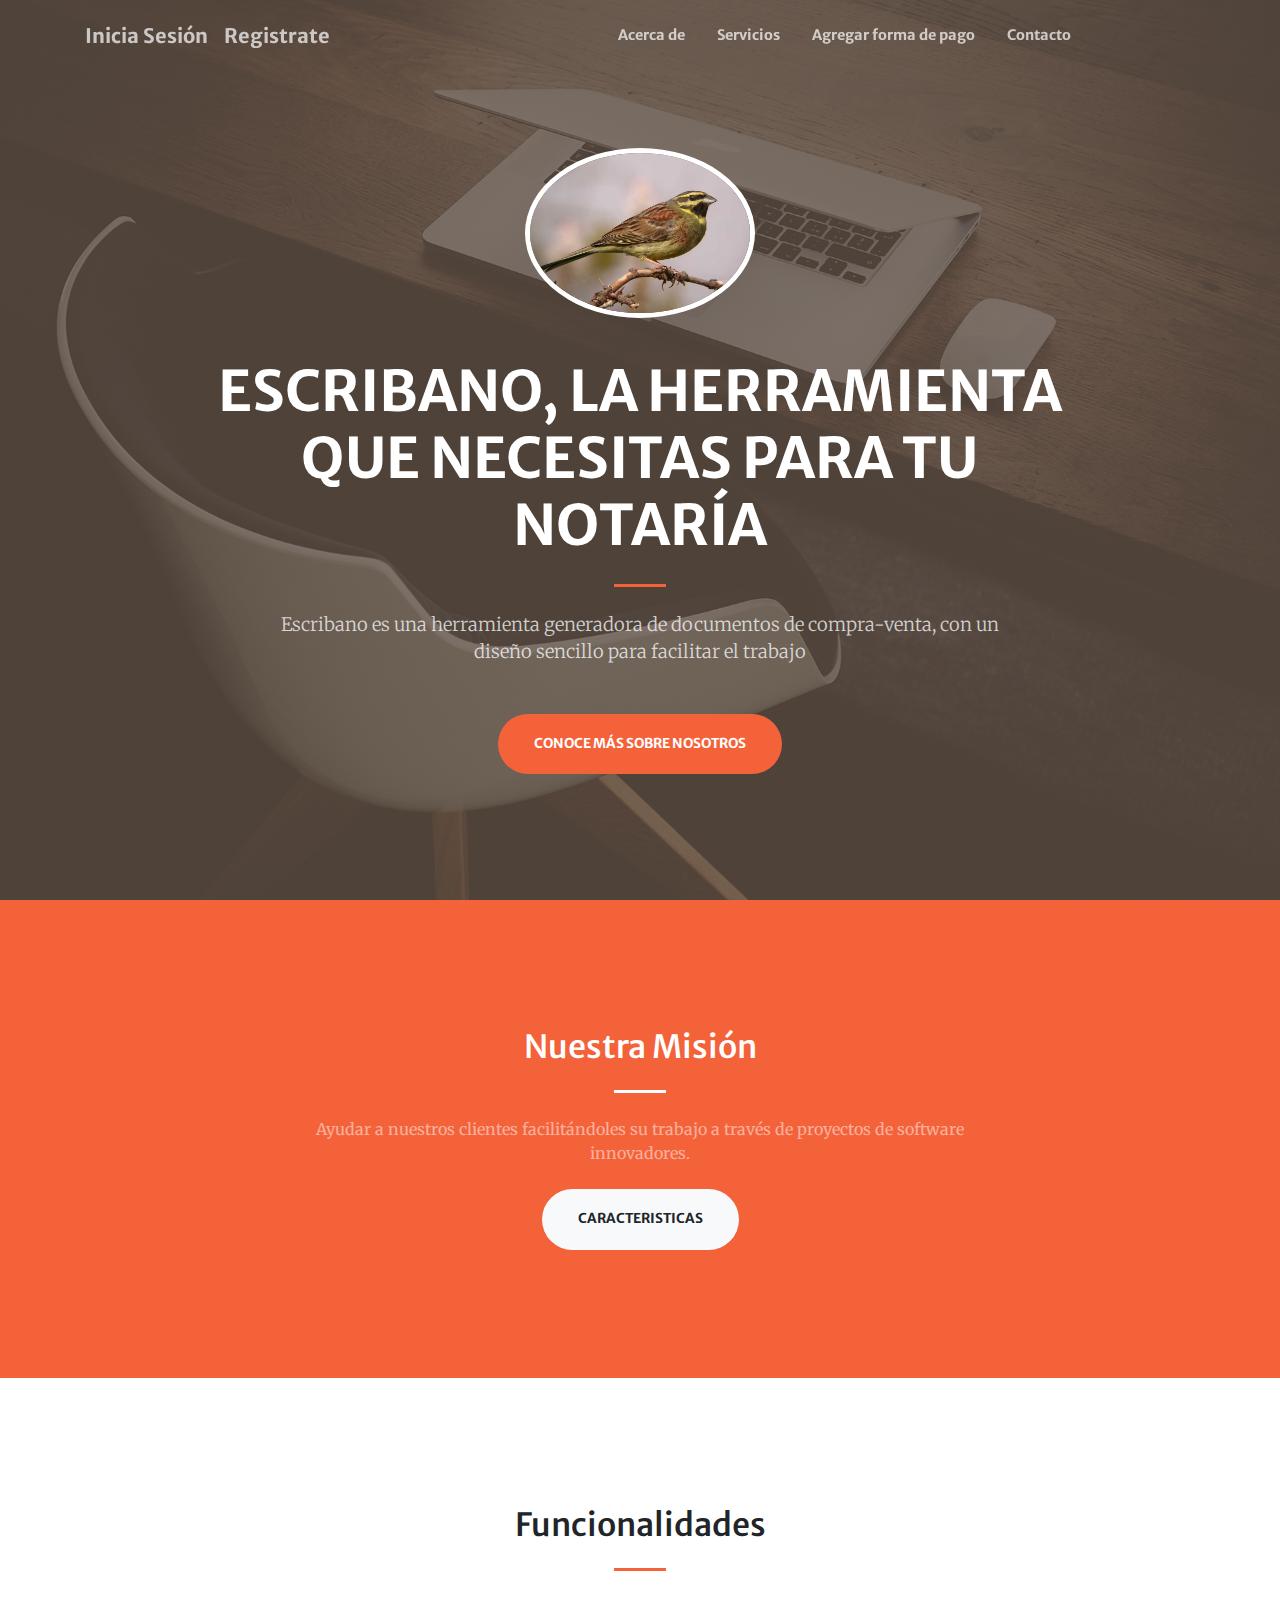
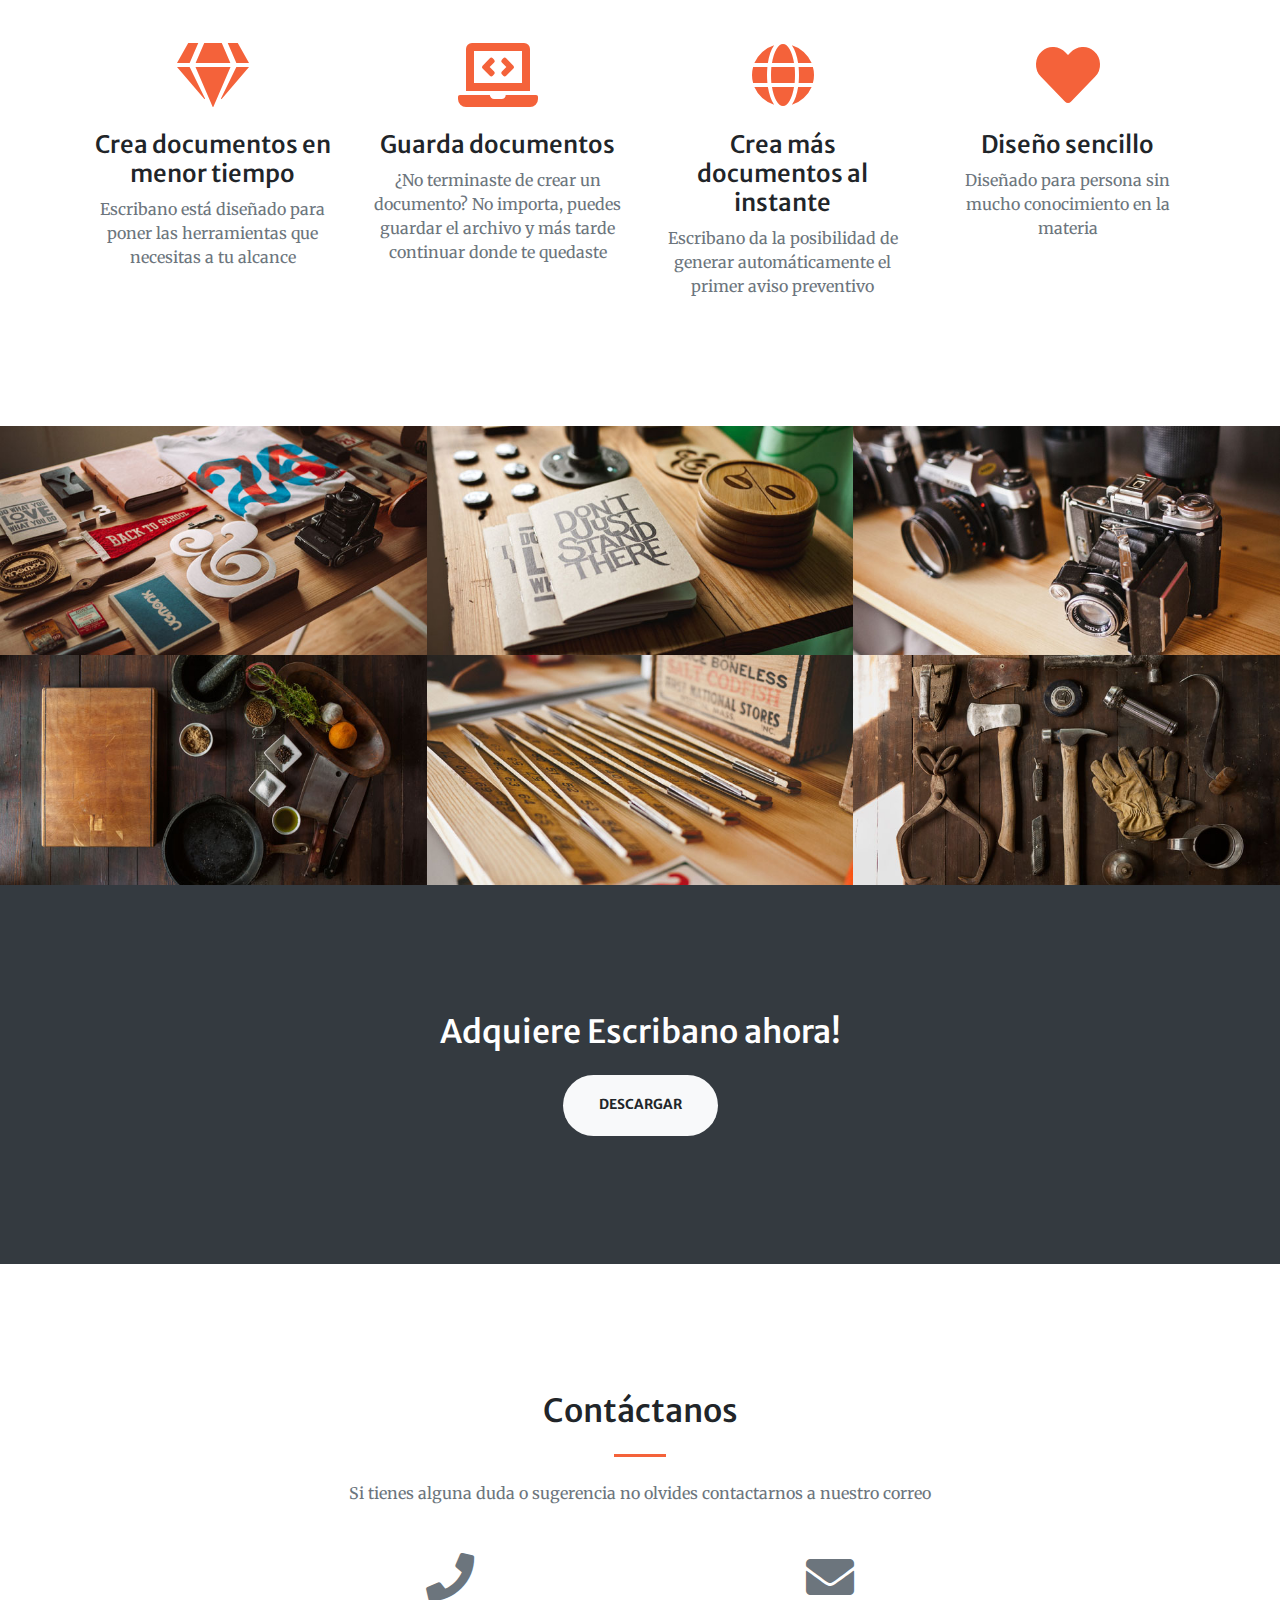
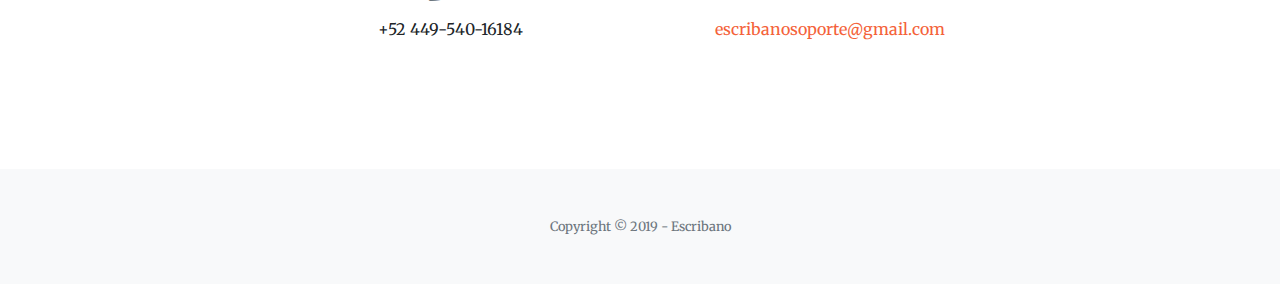
<file: index.html>
<!DOCTYPE html>
<html lang="en">

<head>

  <meta charset="utf-8">
  <meta name="viewport" content="width=device-width, initial-scale=1, shrink-to-fit=no">
  <meta name="description" content="">
  <meta name="author" content="">

  <title>Escribano, Generador de documentos</title>

  <!-- Font Awesome Icons -->
  <link href="vendor/fontawesome-free/css/all.min.css" rel="stylesheet" type="text/css">
  
  <!-- Google Fonts -->
  <link href="https://fonts.googleapis.com/css?family=Merriweather+Sans:400,700" rel="stylesheet">
  <link href='https://fonts.googleapis.com/css?family=Merriweather:400,300,300italic,400italic,700,700italic' rel='stylesheet' type='text/css'>

  <!-- Plugin CSS -->
  <link href="vendor/magnific-popup/magnific-popup.css" rel="stylesheet">

  <!-- Theme CSS - Includes Bootstrap -->
  <link href="css/creative.min.css" rel="stylesheet">
  <link rel="shortcut icon" type="image/x-icon" href="img/escribano.ico">
  <link rel="stylesheet" href="estilos.css">


</head>

<body id="page-top" onload="test()">

  <!-- Navigation -->
  <nav class="navbar navbar-expand-lg navbar-light fixed-top py-3" id="mainNav">
    <div class="container">
      <a class="navbar-brand js-scroll-trigger" href="login.html" id="loginbutton" style="visibility:hidden">Inicia Sesión</a>
      <a class="navbar-brand js-scroll-trigger" href="formulario.html" id="register" style="visibility:hidden">Registrate</a>
      <button class="navbar-toggler navbar-toggler-right" type="button" data-toggle="collapse" data-target="#navbarResponsive" aria-controls="navbarResponsive" aria-expanded="false" aria-label="Toggle navigation">
        <span class="navbar-toggler-icon"></span>
      </button>
      <div class="collapse navbar-collapse" id="navbarResponsive">
        <ul class="navbar-nav ml-auto my-2 my-lg-0">
          <li class="nav-item">
            <a class="nav-link js-scroll-trigger" href="#about">Acerca de</a>
          </li>
          <li class="nav-item">
            <a class="nav-link js-scroll-trigger" href="#services">Servicios</a>
          </li>
          <li class="nav-item">
            <a class="nav-link js-scroll-trigger" href="pago.html">Agregar forma de pago</a>
          </li>
          <li class="nav-item">
            <a class="nav-link js-scroll-trigger" href="#contact">Contacto</a>
          </li>
          <li class="nav-item" id="logout" style="visibility:hidden">
              <a class="nav-link js-scroll-trigger" href="index.html" onclick="logout()">Cerrar sesión</a>
          </li>
        </ul>
      </div>
    </div>
  </nav>

  <!-- Masthead -->
  <header class="masthead">
    <div class="container h-100">
      <div class="row h-100 align-items-center justify-content-center text-center">
        <div class="col-lg-10 align-self-end">
          <article class="fondo">
            <img src="img/escribano.jpg" alt="User">
          </article>
          <h1 class="text-uppercase text-white font-weight-bold">Escribano, la herramienta que necesitas para tu Notaría</h1>
          <hr class="divider my-4">
        </div>
        <div class="col-lg-8 align-self-baseline">
          <p class="text-white-75 font-weight-light mb-5">Escribano es una herramienta generadora de documentos de compra-venta, con un diseño sencillo para facilitar el trabajo </p>
          <a class="btn btn-primary btn-xl js-scroll-trigger" href="#about">Conoce más sobre nosotros</a>
        </div>
      </div>
    </div>
  </header>

  <!-- About Section -->
  <section class="page-section bg-primary" id="about">
    <div class="container">
      <div class="row justify-content-center">
        <div class="col-lg-8 text-center">
          <h2 class="text-white mt-0">Nuestra Misión</h2>
          <hr class="divider light my-4">
          <p class="text-white-50 mb-4">Ayudar a nuestros clientes facilitándoles su trabajo a través de proyectos de software
              innovadores.</p>
          <a class="btn btn-light btn-xl js-scroll-trigger" href="#services">Caracteristicas</a>
        </div>
      </div>
    </div>
  </section>

  <!-- Services Section -->
  <section class="page-section" id="services">
    <div class="container">
      <h2 class="text-center mt-0">Funcionalidades</h2>
      <hr class="divider my-4">
      <div class="row">
        <div class="col-lg-3 col-md-6 text-center">
          <div class="mt-5">
            <i class="fas fa-4x fa-gem text-primary mb-4"></i>
            <h3 class="h4 mb-2">Crea documentos en menor tiempo</h3>
            <p class="text-muted mb-0">Escribano está diseñado para poner las herramientas que necesitas a tu alcance</p>
          </div>
        </div>
        <div class="col-lg-3 col-md-6 text-center">
          <div class="mt-5">
            <i class="fas fa-4x fa-laptop-code text-primary mb-4"></i>
            <h3 class="h4 mb-2">Guarda documentos</h3>
            <p class="text-muted mb-0">¿No terminaste de crear un documento? No importa, puedes guardar el archivo y más tarde continuar donde te quedaste</p>
          </div>
        </div>
        <div class="col-lg-3 col-md-6 text-center">
          <div class="mt-5">
            <i class="fas fa-4x fa-globe text-primary mb-4"></i>
            <h3 class="h4 mb-2">Crea más documentos al instante</h3>
            <p class="text-muted mb-0">Escribano da la posibilidad de generar automáticamente el primer aviso preventivo</p>
          </div>
        </div>
        <div class="col-lg-3 col-md-6 text-center">
          <div class="mt-5">
            <i class="fas fa-4x fa-heart text-primary mb-4"></i>
            <h3 class="h4 mb-2">Diseño sencillo</h3>
            <p class="text-muted mb-0">Diseñado para persona sin mucho conocimiento en la materia</p>
          </div>
        </div>
      </div>
    </div>
  </section>

  <!-- Portfolio Section -->
  <section id="portfolio">
    <div class="container-fluid p-0">
      <div class="row no-gutters">
        <div class="col-lg-4 col-sm-6">
          <a class="portfolio-box" href="img/portfolio/fullsize/1.jpg">
            <img class="img-fluid" src="img/portfolio/thumbnails/1.jpg" alt="">
            <div class="portfolio-box-caption">
              <div class="project-category text-white-50">
                Category
              </div>
              <div class="project-name">
                Project Name
              </div>
            </div>
          </a>
        </div>
        <div class="col-lg-4 col-sm-6">
          <a class="portfolio-box" href="img/portfolio/fullsize/2.jpg">
            <img class="img-fluid" src="img/portfolio/thumbnails/2.jpg" alt="">
            <div class="portfolio-box-caption">
              <div class="project-category text-white-50">
                Category
              </div>
              <div class="project-name">
                Project Name
              </div>
            </div>
          </a>
        </div>
        <div class="col-lg-4 col-sm-6">
          <a class="portfolio-box" href="img/portfolio/fullsize/3.jpg">
            <img class="img-fluid" src="img/portfolio/thumbnails/3.jpg" alt="">
            <div class="portfolio-box-caption">
              <div class="project-category text-white-50">
                Category
              </div>
              <div class="project-name">
                Project Name
              </div>
            </div>
          </a>
        </div>
        <div class="col-lg-4 col-sm-6">
          <a class="portfolio-box" href="img/portfolio/fullsize/4.jpg">
            <img class="img-fluid" src="img/portfolio/thumbnails/4.jpg" alt="">
            <div class="portfolio-box-caption">
              <div class="project-category text-white-50">
                Category
              </div>
              <div class="project-name">
                Project Name
              </div>
            </div>
          </a>
        </div>
        <div class="col-lg-4 col-sm-6">
          <a class="portfolio-box" href="img/portfolio/fullsize/5.jpg">
            <img class="img-fluid" src="img/portfolio/thumbnails/5.jpg" alt="">
            <div class="portfolio-box-caption">
              <div class="project-category text-white-50">
                Category
              </div>
              <div class="project-name">
                Project Name
              </div>
            </div>
          </a>
        </div>
        <div class="col-lg-4 col-sm-6">
          <a class="portfolio-box" href="img/portfolio/fullsize/6.jpg">
            <img class="img-fluid" src="img/portfolio/thumbnails/6.jpg" alt="">
            <div class="portfolio-box-caption p-3">
              <div class="project-category text-white-50">
                Category
              </div>
              <div class="project-name">
                Project Name
              </div>
            </div>
          </a>
        </div>
      </div>
    </div>
  </section>

  <!-- Call to Action Section -->
  <section class="page-section bg-dark text-white">
    <div class="container text-center">
      <h2 class="mb-4">Adquiere Escribano ahora!</h2>
      <a class="btn btn-light btn-xl" href="login.html">Descargar</a>
    </div>
  </section>

  <!-- Contact Section -->
  <section class="page-section" id="contact">
    <div class="container">
      <div class="row justify-content-center">
        <div class="col-lg-8 text-center">
          <h2 class="mt-0">Contáctanos</h2>
          <hr class="divider my-4">
          <p class="text-muted mb-5">Si tienes alguna duda o sugerencia no olvides contactarnos a nuestro correo</p>
        </div>
      </div>
      <div class="row">
        <div class="col-lg-4 ml-auto text-center mb-5 mb-lg-0">
          <i class="fas fa-phone fa-3x mb-3 text-muted"></i>
          <div>+52 449-540-16184</div>
        </div>
        <div class="col-lg-4 mr-auto text-center">
          <i class="fas fa-envelope fa-3x mb-3 text-muted"></i>
          <!-- Make sure to change the email address in anchor text AND the link below! -->
          <a class="d-block" href="mailto:escribanosoporte@gmail.com">escribanosoporte@gmail.com</a>
        </div>
      </div>
    </div>
  </section>

  <!-- Footer -->
  <footer class="bg-light py-5">
    <div class="container">
      <div class="small text-center text-muted">Copyright &copy; 2019 - Escribano</div>
    </div>
  </footer>

  <!-- Bootstrap core JavaScript -->
  <script src="vendor/jquery/jquery.min.js"></script>
  <script src="vendor/bootstrap/js/bootstrap.bundle.min.js"></script>

  <!-- Plugin JavaScript -->
  <script src="vendor/jquery-easing/jquery.easing.min.js"></script>
  <script src="vendor/magnific-popup/jquery.magnific-popup.min.js"></script>

  <!-- Custom scripts for this template -->
  <script src="js/creative.min.js"></script>

  <script>
    function test(){
      if (sessionStorage.getItem('status') != null){
        document.getElementById("loginbutton").style.visibility = "hidden";
        document.getElementById("register").style.visibility = "hidden";
        document.getElementById("logout").style.visibility = "visible";
      }
      else{
        document.getElementById("loginbutton").style.visibility = "visible";
        document.getElementById("register").style.visibility = "visible";
        document.getElementById("logout").style.visibility = "hidden";
      }
    }
    function logout(){
      alert("Has cerrado sesión");
      sessionStorage.clear();
    }
  </script>


</body>

</html>
</file>
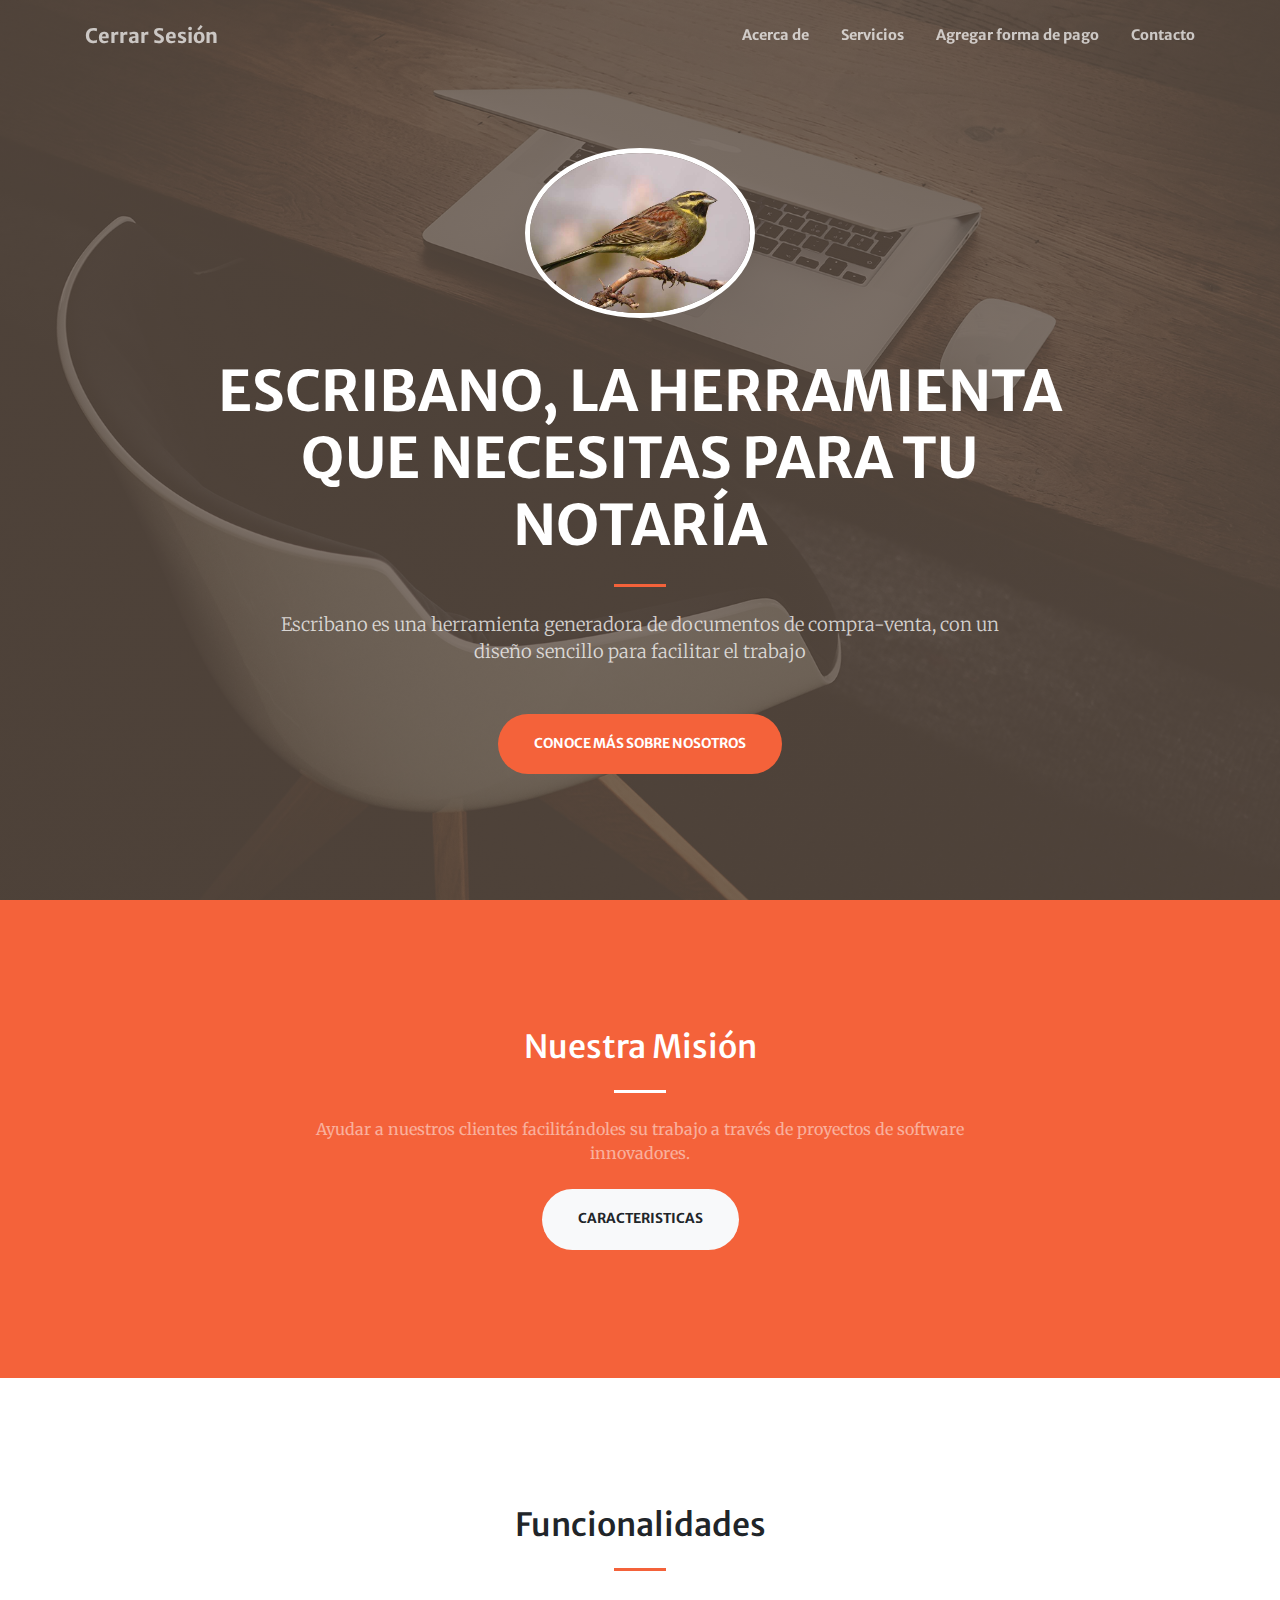
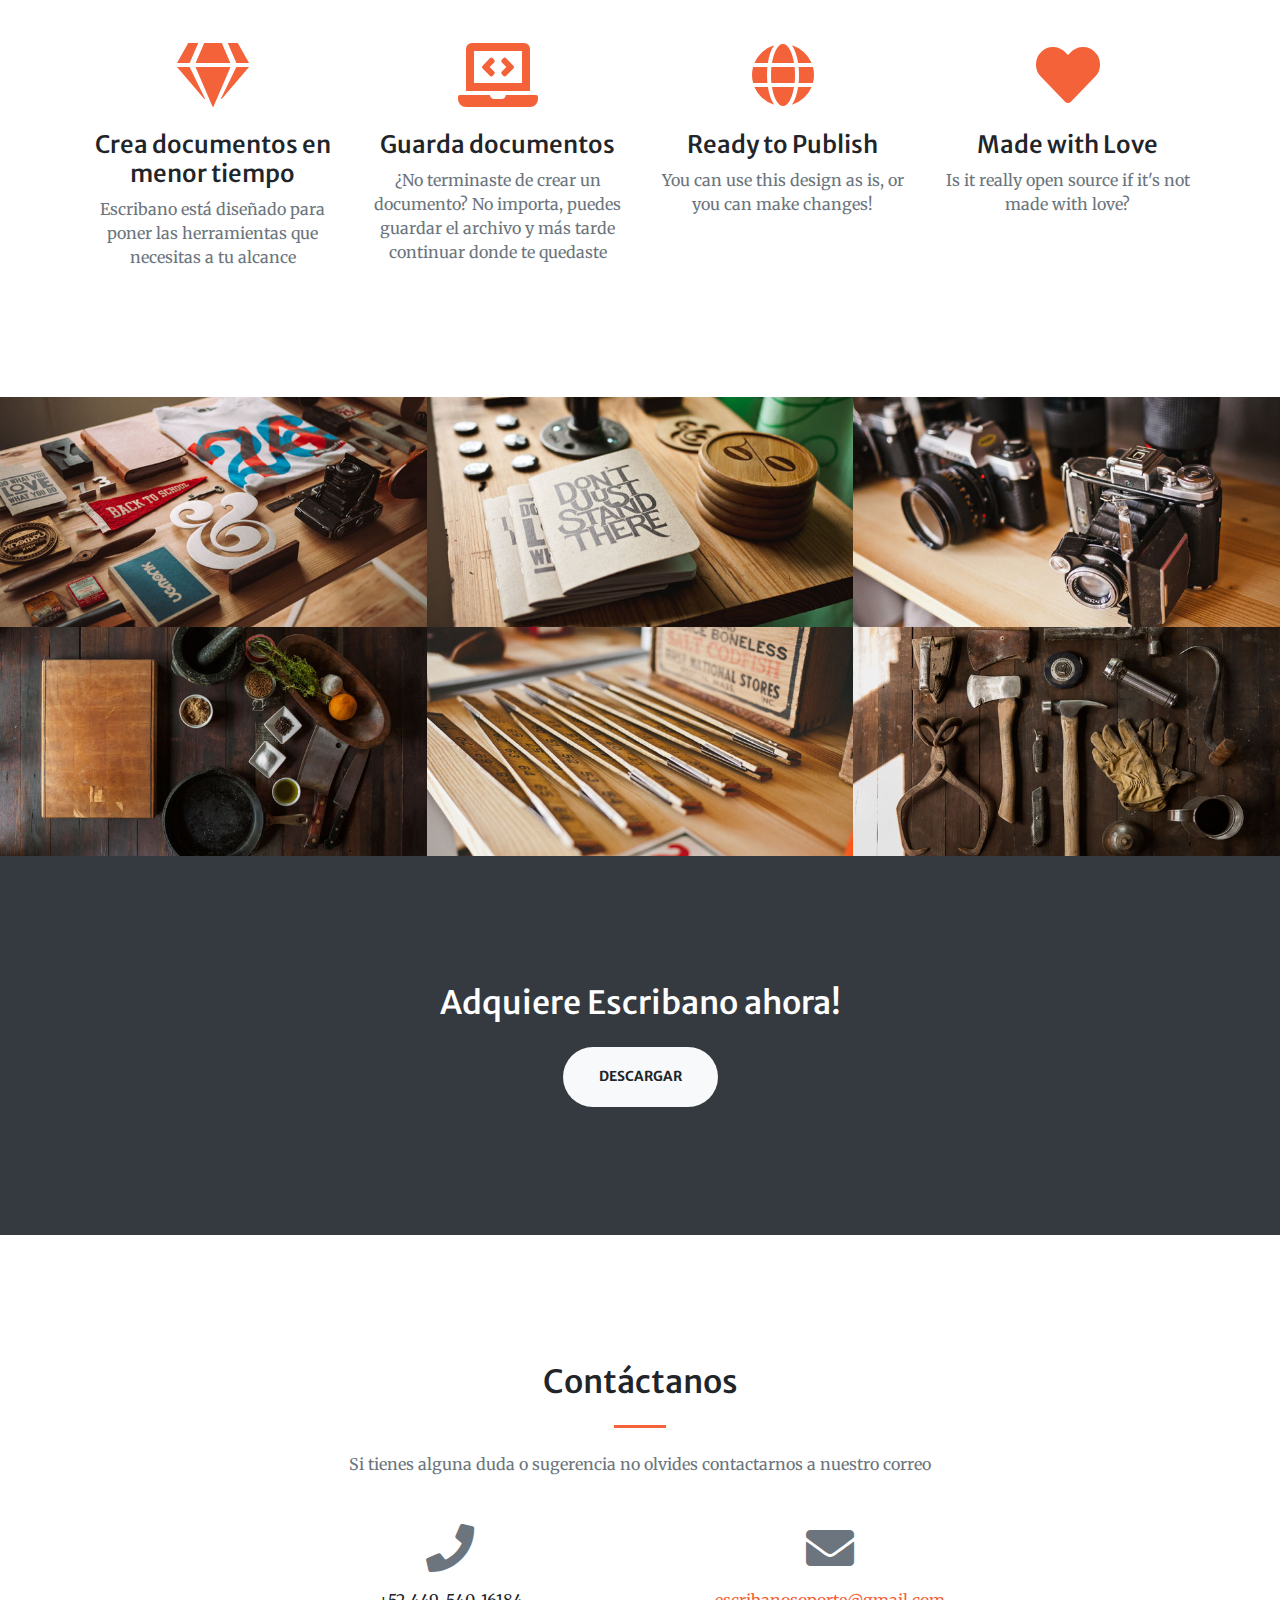
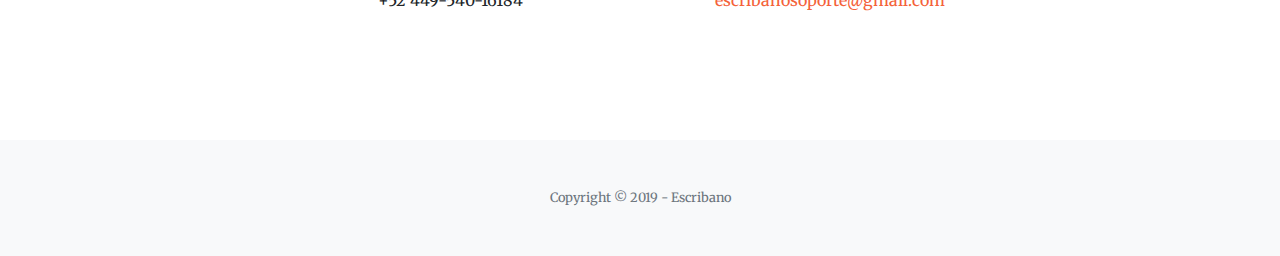
<file: active.html>
<!DOCTYPE html>
<html lang="en">

<head>

  <meta charset="utf-8">
  <meta name="viewport" content="width=device-width, initial-scale=1, shrink-to-fit=no">
  <meta name="description" content="">
  <meta name="author" content="">

  <title>Escribano, Generador de documentos</title>

  <!-- Font Awesome Icons -->
  <link href="vendor/fontawesome-free/css/all.min.css" rel="stylesheet" type="text/css">
  
  <!-- Google Fonts -->
  <link href="https://fonts.googleapis.com/css?family=Merriweather+Sans:400,700" rel="stylesheet">
  <link href='https://fonts.googleapis.com/css?family=Merriweather:400,300,300italic,400italic,700,700italic' rel='stylesheet' type='text/css'>

  <!-- Plugin CSS -->
  <link href="vendor/magnific-popup/magnific-popup.css" rel="stylesheet">

  <!-- Theme CSS - Includes Bootstrap -->
  <link href="css/creative.min.css" rel="stylesheet">
  <link rel="shortcut icon" type="image/x-icon" href="img/escribano.ico">
  <link rel="stylesheet" href="estilos.css">


</head>

<body id="page-top">

  <!-- Navigation -->
  <nav class="navbar navbar-expand-lg navbar-light fixed-top py-3" id="mainNav">
    <div class="container">



      <a class="navbar-brand js-scroll-trigger" id="estado" href="login.html">Cerrar Sesión</a>



      
      <button class="navbar-toggler navbar-toggler-right" type="button" data-toggle="collapse" data-target="#navbarResponsive" aria-controls="navbarResponsive" aria-expanded="false" aria-label="Toggle navigation">
        <span class="navbar-toggler-icon"></span>
      </button>
      <div class="collapse navbar-collapse" id="navbarResponsive">
        <ul class="navbar-nav ml-auto my-2 my-lg-0">
          <li class="nav-item">
            <a class="nav-link js-scroll-trigger" href="#about">Acerca de</a>
          </li>
          <li class="nav-item">
            <a class="nav-link js-scroll-trigger" href="#services">Servicios</a>
          </li>
          <li class="nav-item">
            <a class="nav-link js-scroll-trigger" href="pago.html">Agregar forma de pago</a>
          </li>
          <li class="nav-item">
            <a class="nav-link js-scroll-trigger" href="#contact">Contacto</a>
          </li>
        </ul>
      </div>
    </div>
  </nav>

  <!-- Masthead -->
  <header class="masthead">
    <div class="container h-100">
      <div class="row h-100 align-items-center justify-content-center text-center">
        <div class="col-lg-10 align-self-end">
          <article class="fondo">
            <img src="img/escribano.jpg" alt="User">
          </article>
          <h1 class="text-uppercase text-white font-weight-bold">Escribano, la herramienta que necesitas para tu Notaría</h1>
          <hr class="divider my-4">
        </div>
        <div class="col-lg-8 align-self-baseline">
          <p class="text-white-75 font-weight-light mb-5">Escribano es una herramienta generadora de documentos de compra-venta, con un diseño sencillo para facilitar el trabajo </p>
          <a class="btn btn-primary btn-xl js-scroll-trigger" href="#about">Conoce más sobre nosotros</a>
        </div>
      </div>
    </div>
  </header>

  <!-- About Section -->
  <section class="page-section bg-primary" id="about">
    <div class="container">
      <div class="row justify-content-center">
        <div class="col-lg-8 text-center">
          <h2 class="text-white mt-0">Nuestra Misión</h2>
          <hr class="divider light my-4">
          <p class="text-white-50 mb-4">Ayudar a nuestros clientes facilitándoles su trabajo a través de proyectos de software
              innovadores.</p>
          <a class="btn btn-light btn-xl js-scroll-trigger" href="#services">Caracteristicas</a>
        </div>
      </div>
    </div>
  </section>

  <!-- Services Section -->
  <section class="page-section" id="services">
    <div class="container">
      <h2 class="text-center mt-0">Funcionalidades</h2>
      <hr class="divider my-4">
      <div class="row">
        <div class="col-lg-3 col-md-6 text-center">
          <div class="mt-5">
            <i class="fas fa-4x fa-gem text-primary mb-4"></i>
            <h3 class="h4 mb-2">Crea documentos en menor tiempo</h3>
            <p class="text-muted mb-0">Escribano está diseñado para poner las herramientas que necesitas a tu alcance</p>
          </div>
        </div>
        <div class="col-lg-3 col-md-6 text-center">
          <div class="mt-5">
            <i class="fas fa-4x fa-laptop-code text-primary mb-4"></i>
            <h3 class="h4 mb-2">Guarda documentos</h3>
            <p class="text-muted mb-0">¿No terminaste de crear un documento? No importa, puedes guardar el archivo y más tarde continuar donde te quedaste</p>
          </div>
        </div>
        <div class="col-lg-3 col-md-6 text-center">
          <div class="mt-5">
            <i class="fas fa-4x fa-globe text-primary mb-4"></i>
            <h3 class="h4 mb-2">Ready to Publish</h3>
            <p class="text-muted mb-0">You can use this design as is, or you can make changes!</p>
          </div>
        </div>
        <div class="col-lg-3 col-md-6 text-center">
          <div class="mt-5">
            <i class="fas fa-4x fa-heart text-primary mb-4"></i>
            <h3 class="h4 mb-2">Made with Love</h3>
            <p class="text-muted mb-0">Is it really open source if it's not made with love?</p>
          </div>
        </div>
      </div>
    </div>
  </section>

  <!-- Portfolio Section -->
  <section id="portfolio">
    <div class="container-fluid p-0">
      <div class="row no-gutters">
        <div class="col-lg-4 col-sm-6">
          <a class="portfolio-box" href="img/portfolio/fullsize/1.jpg">
            <img class="img-fluid" src="img/portfolio/thumbnails/1.jpg" alt="">
            <div class="portfolio-box-caption">
              <div class="project-category text-white-50">
                Category
              </div>
              <div class="project-name">
                Project Name
              </div>
            </div>
          </a>
        </div>
        <div class="col-lg-4 col-sm-6">
          <a class="portfolio-box" href="img/portfolio/fullsize/2.jpg">
            <img class="img-fluid" src="img/portfolio/thumbnails/2.jpg" alt="">
            <div class="portfolio-box-caption">
              <div class="project-category text-white-50">
                Category
              </div>
              <div class="project-name">
                Project Name
              </div>
            </div>
          </a>
        </div>
        <div class="col-lg-4 col-sm-6">
          <a class="portfolio-box" href="img/portfolio/fullsize/3.jpg">
            <img class="img-fluid" src="img/portfolio/thumbnails/3.jpg" alt="">
            <div class="portfolio-box-caption">
              <div class="project-category text-white-50">
                Category
              </div>
              <div class="project-name">
                Project Name
              </div>
            </div>
          </a>
        </div>
        <div class="col-lg-4 col-sm-6">
          <a class="portfolio-box" href="img/portfolio/fullsize/4.jpg">
            <img class="img-fluid" src="img/portfolio/thumbnails/4.jpg" alt="">
            <div class="portfolio-box-caption">
              <div class="project-category text-white-50">
                Category
              </div>
              <div class="project-name">
                Project Name
              </div>
            </div>
          </a>
        </div>
        <div class="col-lg-4 col-sm-6">
          <a class="portfolio-box" href="img/portfolio/fullsize/5.jpg">
            <img class="img-fluid" src="img/portfolio/thumbnails/5.jpg" alt="">
            <div class="portfolio-box-caption">
              <div class="project-category text-white-50">
                Category
              </div>
              <div class="project-name">
                Project Name
              </div>
            </div>
          </a>
        </div>
        <div class="col-lg-4 col-sm-6">
          <a class="portfolio-box" href="img/portfolio/fullsize/6.jpg">
            <img class="img-fluid" src="img/portfolio/thumbnails/6.jpg" alt="">
            <div class="portfolio-box-caption p-3">
              <div class="project-category text-white-50">
                Category
              </div>
              <div class="project-name">
                Project Name
              </div>
            </div>
          </a>
        </div>
      </div>
    </div>
  </section>

  <!-- Call to Action Section -->
  <section class="page-section bg-dark text-white">
    <div class="container text-center">
      <h2 class="mb-4">Adquiere Escribano ahora!</h2>
      <a class="btn btn-light btn-xl" href="login.html">Descargar</a>
    </div>
  </section>

  <!-- Contact Section -->
  <section class="page-section" id="contact">
    <div class="container">
      <div class="row justify-content-center">
        <div class="col-lg-8 text-center">
          <h2 class="mt-0">Contáctanos</h2>
          <hr class="divider my-4">
          <p class="text-muted mb-5">Si tienes alguna duda o sugerencia no olvides contactarnos a nuestro correo</p>
        </div>
      </div>
      <div class="row">
        <div class="col-lg-4 ml-auto text-center mb-5 mb-lg-0">
          <i class="fas fa-phone fa-3x mb-3 text-muted"></i>
          <div>+52 449-540-16184</div>
        </div>
        <div class="col-lg-4 mr-auto text-center">
          <i class="fas fa-envelope fa-3x mb-3 text-muted"></i>
          <!-- Make sure to change the email address in anchor text AND the link below! -->
          <a class="d-block" href="mailto:escribanosoporte@gmail.com">escribanosoporte@gmail.com</a>
        </div>
      </div>
    </div>
  </section>

  <!-- Footer -->
  <footer class="bg-light py-5">
    <div class="container">
      <div class="small text-center text-muted">Copyright &copy; 2019 - Escribano</div>
    </div>
  </footer>

  <!-- Bootstrap core JavaScript -->
  <script src="vendor/jquery/jquery.min.js"></script>
  <script src="vendor/bootstrap/js/bootstrap.bundle.min.js"></script>

  <!-- Plugin JavaScript -->
  <script src="vendor/jquery-easing/jquery.easing.min.js"></script>
  <script src="vendor/magnific-popup/jquery.magnific-popup.min.js"></script>

  <!-- Custom scripts for this template -->
  <script src="js/creative.min.js"></script>

</body>

</html>
</file>
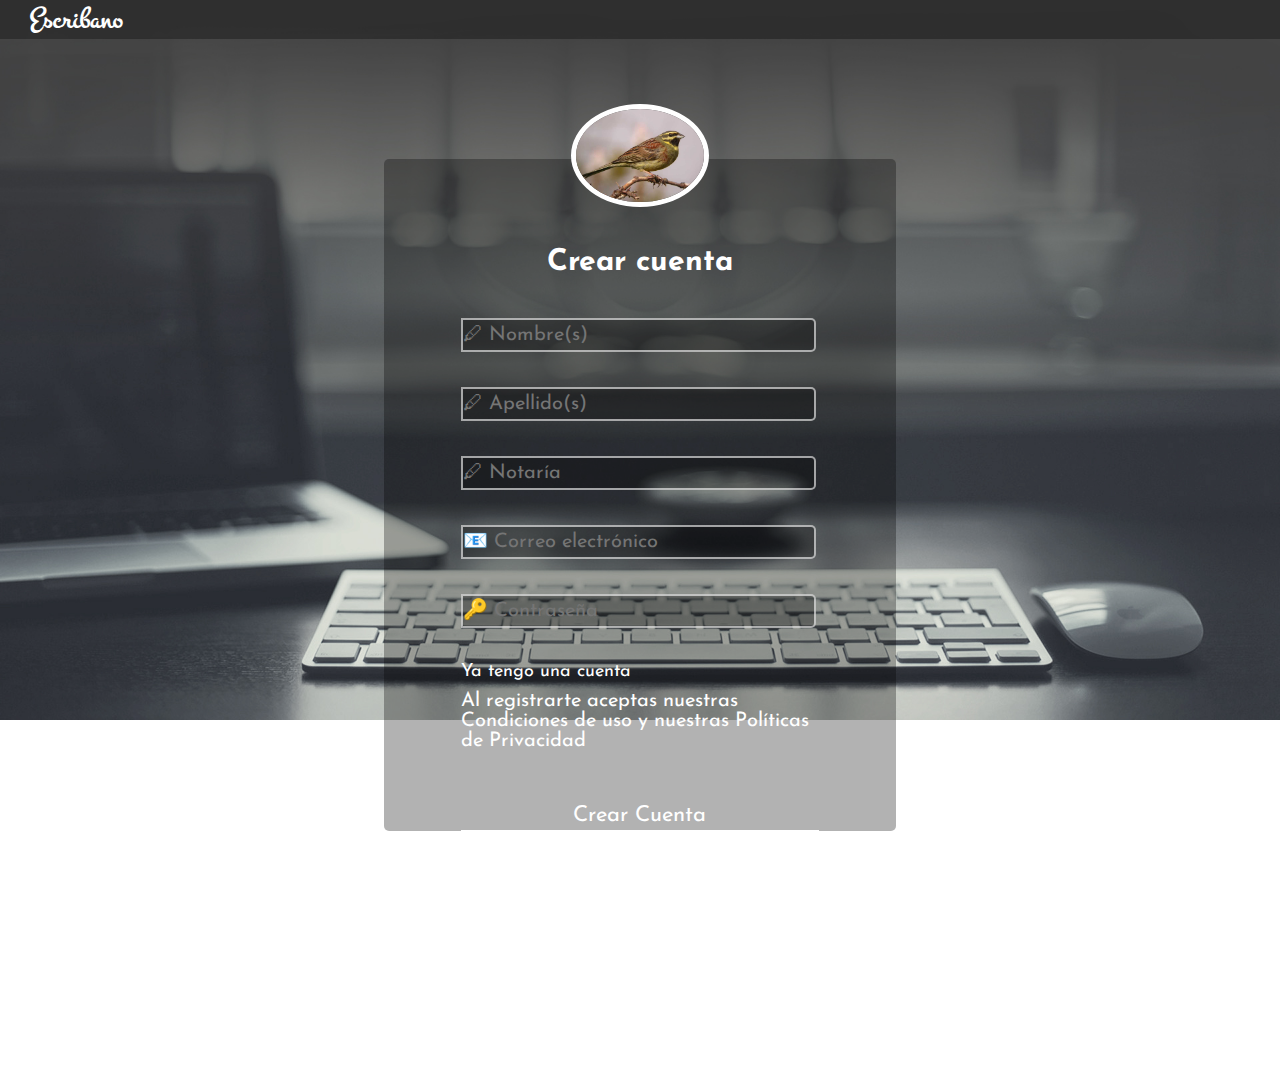
<file: formulario.html>
<!DOCTYPE html>
<html lang="es">
    <head>
        <title>Crear cuenta- Escribano</title>
        <meta charset="UTF-8">
        <meta name="viewport" content="width=device-width, user-scalable=no, initial-scale=1,maximum-scale=1,minimum-scale=1">
        <link rel="stylesheet" href="estilos2.css">
        <link href="https://fonts.googleapis.com/css?family=Josefin+Sans|Montez|Pathway+Gothic+One" rel="stylesheet">
        <link rel="shortcut icon" type="image/x-icon" href="img/escribano.ico">
    
    </head>
    <body>
       <div class="contenedor">
           <header>
               <h1 class="title">Escribano</h1>

               
                
                
               
           </header>
           <div class="login">
               <article class="fondo">
                   <img src="img/escribano.jpg" alt="User">
                   <h3>Crear cuenta</h3>
                   <form action="" method="" target="">
                        
                        <input class="inp" type="text" placeholder="&#128394 Nombre(s)" name="nombre">
                        <input class="inp" type="text" placeholder="&#128394 Apellido(s)" name="nombre">
                        <input class="inp" type="text" placeholder="&#128394 Notaría" name="nombre">
                        <input class="inp" type="email" placeholder="&#128231 Correo electrónico" name="clave">
                        <input class="inp" type="password" placeholder="&#128273 Contraseña" name="clave">
                       

                        
                            <input type="hidden" name="cmd" value="_s-xclick">
                            <input type="hidden" name="hosted_button_id" value="NN5E9SLX2VCKS">
                            
                            <a href="login.html"class="he">Ya tengo una cuenta</a>
                            <br>
    
                            <div>
                                    <p>Al registrarte aceptas nuestras Condiciones de uso y nuestras Políticas de Privacidad</p>
                            </div>
                            <input class="boton" type="submit" name="inicio" value="Crear Cuenta">
                            
                            


                        

                   </form>

                   


               </article>
           </div>

       </div>
        
        
    </body>
</html>
</file>
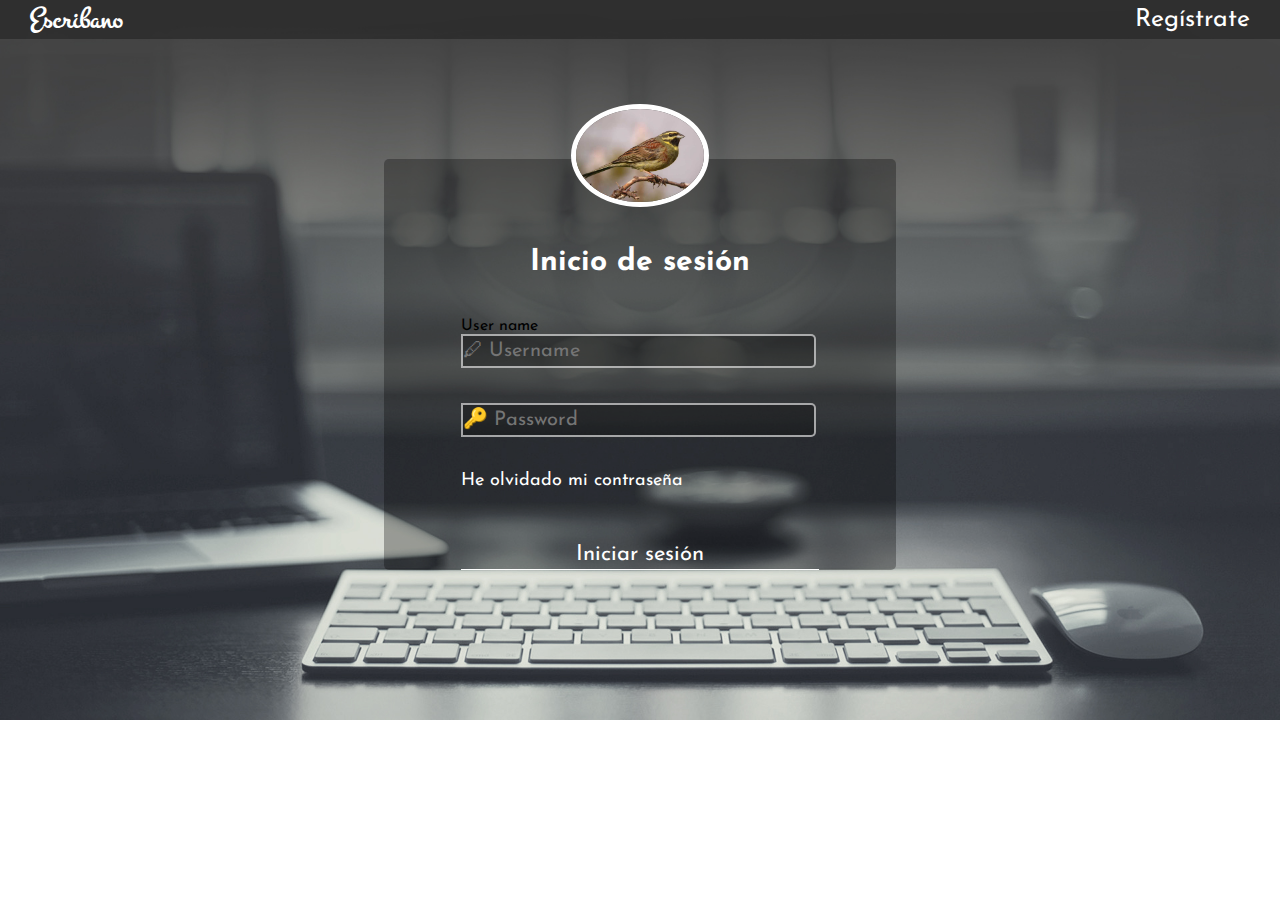
<file: login.html>
<!DOCTYPE html>
<html lang="es">
    <head>
        <title>Log In-Escribano</title>
        <meta charset="UTF-8">
        <meta name="viewport" content="width=device-width, user-scalable=no, initial-scale=1,maximum-scale=1,minimum-scale=1">
        <link rel="stylesheet" href="estilos2.css">
        <link href="https://fonts.googleapis.com/css?family=Josefin+Sans|Montez|Pathway+Gothic+One" rel="stylesheet">
        <link rel="shortcut icon" type="image/x-icon" href="img/escribano.ico">
        <script src="https://ajax.googleapis.com/ajax/libs/jquery/3.4.1/jquery.min.js"></script>
    </head>
    <body>
       <div class="contenedor">
           <header>
               <h1 class="title">Escribano</h1>
               <a href="formulario.html">Regístrate</a>
           </header>
           <div class="login">
               <article class="fondo">
                   <img src="img/escribano.jpg" alt="User">
                   <h3>Inicio de sesión</h3>

                   <form name="loginform" onSubmit="return validateForm();" action="index.html" method="post">
                   <form name="loginform" onSubmit="return validateForm();" action="active.html" method="post">
                        <label>User name</label>
                        
                        <input class="inp" type="text" placeholder="&#128394 Username" name="usr">
                        <input class="inp" type="password" placeholder="&#128273 Password" name="psw">

                        <a href=""class="he">He olvidado mi contraseña</a>
                        <input class="boton" type="submit" name="inicio" value="Iniciar sesión"/>

                   </form>
               </article>
           </div>
        </div>
       
       <script>
        const url = 'http://localhost:52336/api/users';
        const url2 = 'https://randomuser.me/api/?results=10';

        function getUsers(un,pw){
            fetch(url)
            .then((resp) => resp.json())
            .then(function(data) {
                console.log(data)
                if(data.some(item => item.LoginName === un)){
                    if(data.some(item => item.Password === pw)){
                        sessionStorage.setItem('status','loggedIn') 
                        location.href ='index.html';
                    }else{
                        alert("Contraseña incorrecta");
                    }
                }else
                {
                    alert("Usuario incorrecto");
                }
                return data;
            })
            .catch(function(error) {
                console.log(error);
            });   
        }       
        // ******************************************************************************** //
        function validateForm() {
            var un = document.loginform.usr.value;
            var pw = document.loginform.psw.value;
            getUsers(un,pw);
            return false;
        }

        </script>
        
        
    </body>
</html>
</file>
<file: estilos.css>
.fondo img{
    margin-top: -50px;
    margin-bottom: 40px;
    width: 25%;
    border-radius: 50%;
    border: solid #fff 5px;
}
</file>
<file: estilos2.css>
*{
    margin: 0;
    padding: 0;
    font-family: 'Josefin Sans', sans-serif;
}
.contenedor{
    background-image: url(img/fondo.jpg);
    background-size: 100%;
    background-repeat: no-repeat;
    display:flex;
    flex-direction: column;
    align-items: center;
    width: 100%;
    height: 100%;
}



header{
    width: 100%;
    color: white;
    display: flex;
    flex-wrap: wrap;
    align-items: center;
    align-content: center;
    justify-content: space-between;
    background-color: rgba(0,0,0,0.3);
}
header h1{
    margin-left: 30px;
    font-family: montez;
    font-size: 30px;
}

header a{
    margin-right: 30px;
    text-align: center;
    text-decoration: none;
    color: #fff;
    font-size: 25px;
    transition: all ease 300ms;
}

header a :hover{
    opacity: 0;
}

.login{
    margin-top: 120px;
    margin-bottom: 250px;
    display: flex;
    flex-direction: column;
    align-items: center;
    align-items: center;
    width: 40%;
    height: 100%;
}

.fondo{
    width: 100%;
    background-color: rgba(0,0,0,0.3);
    margin: 0;
    display: flex;
    flex-direction: column;
    align-items: center;
    align-content: center;
    border-radius: 5px;
}
.fondo img{
    margin-top: -55px;
    margin-bottom: 40px;
    width: 25%;
    border-radius: 50%;
    border: solid #fff 5px;
}
.fondo h3{
    color: #fff;
    text-align: center;
    font-size: 30px;
    margin-bottom: 40px;
}

.fondo form{
    width: 70%;
}


.inp{
    box-shadow: 0;
    border:0;
    background-color: rgba(0,0,0,0.3);
    width: 98%;
    margin-bottom: 35px;
    height: 30px;
    border: solid 2px rgba(255, 255, 255, 0.6);
    font-size: 20px;
    color: #fff;
    border-top-right-radius: 5px;
    border-bottom-right-radius: 5px;
    text-align: left;
    transition: all 250ms ease;
}

.fondo form .inp:focus{
    outline: 0px;
    background-color: rgba(255, 255, 255, 0.6);
    border: solid 2px rgba(255, 255, 255, 0.6);
    color:#000;
    
}

.boton{
    width: 100%;
    height: 30px;
    font-size: 22px;
    border:0;
    text-align: center;
    background: rgba(255,0,0,0);
    border-bottom: solid 1px #fff;
    color:rgb(255, 255, 255);
    margin-top: 50px;
    transition: all 200ms ease;
}

.boton:hover{
    width: 120%;
    margin-left: -10%;;
}

.boton:active{
    background-color: rgba(255, 255, 255, 0.2);
    outline: 0;
    border: 0;
    border-radius: 5px;
}
.boton:focus{
    background-color: rgba(255, 255, 255, 0.2);
    outline: 0;
    border: 0;
    border-radius: 5px;
}

.he{
    text-decoration: none;
    text-align: right;
    color: #fff;
    font-size: 18px;
    transition: all 300ms ease;
}

.he:hover{
    color: rgb(184, 203, 214);
}

.boton:hover{
    border: 120%;
}

div p{
    margin-top: 10px;
    font-size: 20px;
    color: #fff;
}
</file>
